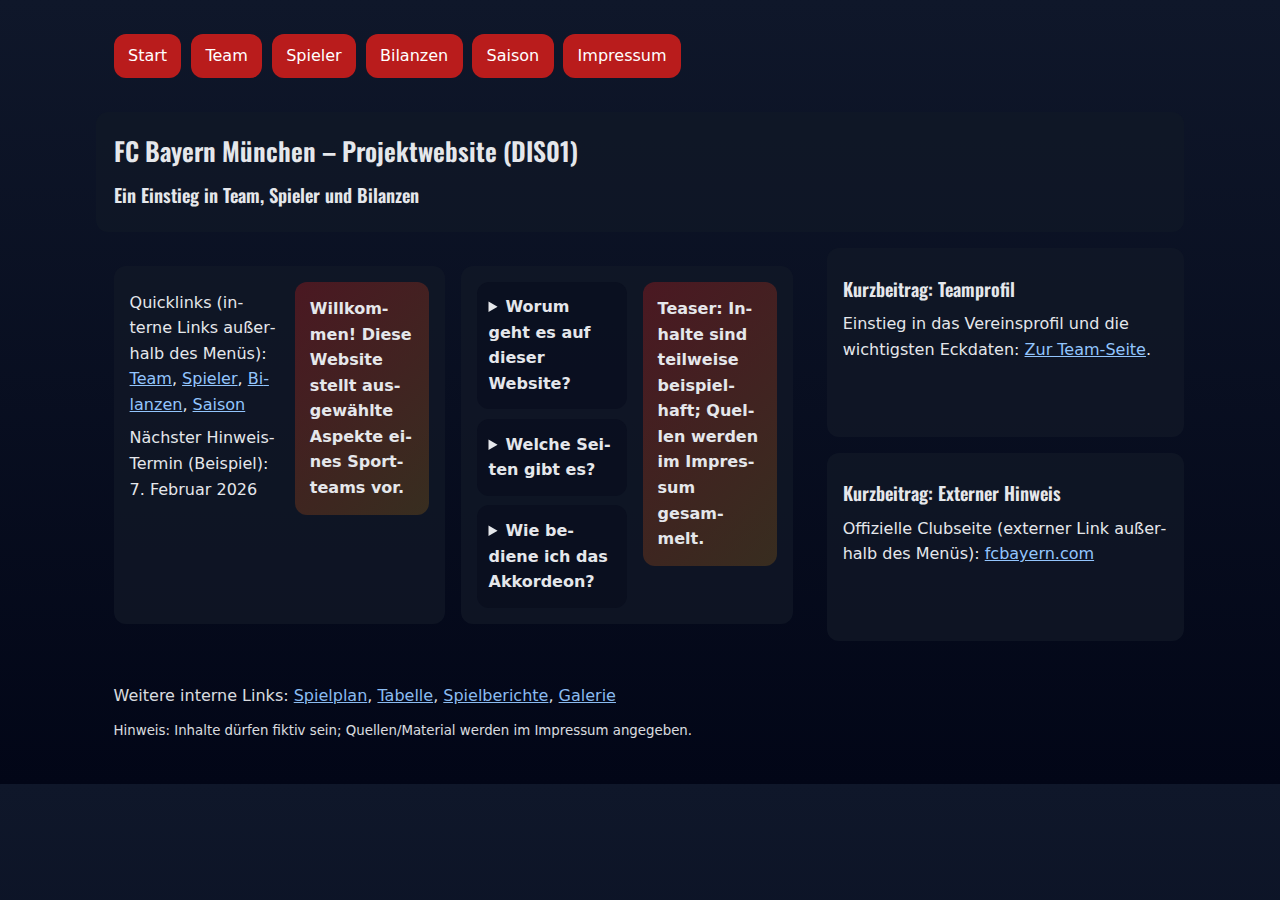
<file: index.html>
<!DOCTYPE html>
<html lang="de">
<head>
  <!-- Lion Iron Sbaih (Matr.-Nr. 11150316) | Dominik Hesse (Matr.-Nr. 123456) | Ibrahim Dhaker (Matr.-Nr. 11239435) -->
  <meta charset="utf-8">
  <meta name="viewport" content="width=device-width, initial-scale=1">
  <title>FC Bayern München – Startseite</title>

  <link rel="stylesheet" href="css/style.css">
  <link rel="stylesheet" href="css/print.css" media="print">
</head>

<body>
  <nav class="lsbaih_nav" aria-label="Hauptnavigation">
    <ul class="lsbaih_menu">
      <li><a class="lsbaih_menuLink" href="index.html">Start</a></li>
      <li><a class="lsbaih_menuLink" href="pages/team.html">Team</a></li>
      <li><a class="lsbaih_menuLink" href="pages/spieler.html">Spieler</a></li>
      <li><a class="lsbaih_menuLink" href="pages/bilanzen.html">Bilanzen</a></li>
      <li><a class="lsbaih_menuLink" href="pages/saison.html">Saison</a></li>
      <li><a class="lsbaih_menuLink" href="pages/impressum.html">Impressum</a></li>
    </ul>
  </nav>

  <header class="lsbaih_header">
    <h1 class="lsbaih_h1">FC Bayern München – Projektwebsite (DIS01)</h1>
    <h2 class="lsbaih_h2">Ein Einstieg in Team, Spieler und Bilanzen</h2>
  </header>

  <main class="lsbaih_main">
    <section class="lsbaih_section">
      <figure class="lsbaih_figure">
        <figcaption class="lsbaih_figcaption">
          Willkommen! Diese Website stellt ausgewählte Aspekte eines Sportteams vor.
        </figcaption>
      </figure>

      <p class="lsbaih_text">
        Quicklinks (interne Links außerhalb des Menüs):
        <a href="pages/team.html">Team</a>,
        <a href="pages/spieler.html">Spieler</a>,
        <a href="pages/bilanzen.html">Bilanzen</a>,
        <a href="pages/saison.html">Saison</a>
      </p>

      <p class="lsbaih_text">
        Nächster Hinweis-Termin (Beispiel):
        <time datetime="2026-02-07">7. Februar 2026</time>
      </p>
    </section>

    <section class="lsbaih_section">
      <figure class="lsbaih_figure">
        <figcaption class="lsbaih_figcaption">
          Teaser: Inhalte sind teilweise beispielhaft; Quellen werden im Impressum gesammelt.
        </figcaption>
      </figure>

      <div class="lsbaih_accordionGroup">
  <details class="lsbaih_accordion">
    <summary class="lsbaih_summary">Worum geht es auf dieser Website?</summary>
    <div class="lsbaih_accordionInner">
      <div>
        <p class="lsbaih_text">
          Ziel ist eine statische Website mit semantischer HTML-Struktur, Navigation und CSS-Layout
          gemäß Aufgabenstellung.
        </p>
      </div>
    </div>
  </details>

  <details class="lsbaih_accordion">
    <summary class="lsbaih_summary">Welche Seiten gibt es?</summary>
    <div class="lsbaih_accordionInner">
      <div>
        <p class="lsbaih_text">
          Startseite, Team, Spieler, Bilanzen sowie weitere Unterseiten wie Saison, Spielplan, Tabelle, Galerie und Impressum.
        </p>
      </div>
    </div>
  </details>

  <details class="lsbaih_accordion">
    <summary class="lsbaih_summary">Wie bediene ich das Akkordeon?</summary>
    <div class="lsbaih_accordionInner">
      <div>
        <p class="lsbaih_text">
          Klicke auf eine Überschrift. Der Inhalt klappt per CSS-Animation ein und aus (ohne JavaScript).
        </p>
      </div>
    </div>
  </details>
</div>

    </section>
  </main>

  <aside class="lsbaih_aside">
    <h2 class="lsbaih_h2">Kurzbeitrag: Teamprofil</h2>
    <p class="lsbaih_text">
      Einstieg in das Vereinsprofil und die wichtigsten Eckdaten:
      <a href="pages/team.html">Zur Team-Seite</a>.
    </p>
  </aside>

  <aside class="lsbaih_aside">
    <h2 class="lsbaih_h2">Kurzbeitrag: Externer Hinweis</h2>
    <p class="lsbaih_text">
      Offizielle Clubseite (externer Link außerhalb des Menüs):
      <a href="https://fcbayern.com" target="_blank" rel="noopener">fcbayern.com</a>
    </p>
  </aside>

  <footer class="lsbaih_footer">
    <p class="lsbaih_text">
      Weitere interne Links:
      <a href="pages/spielplan.html">Spielplan</a>,
      <a href="pages/tabelle.html">Tabelle</a>,
      <a href="pages/spielberichte.html">Spielberichte</a>,
      <a href="pages/galerie.html">Galerie</a>
    </p>
    <p class="lsbaih_text">
      <small>Hinweis: Inhalte dürfen fiktiv sein; Quellen/Material werden im Impressum angegeben.</small>
    </p>
  </footer>
</body>
</html>
</file>
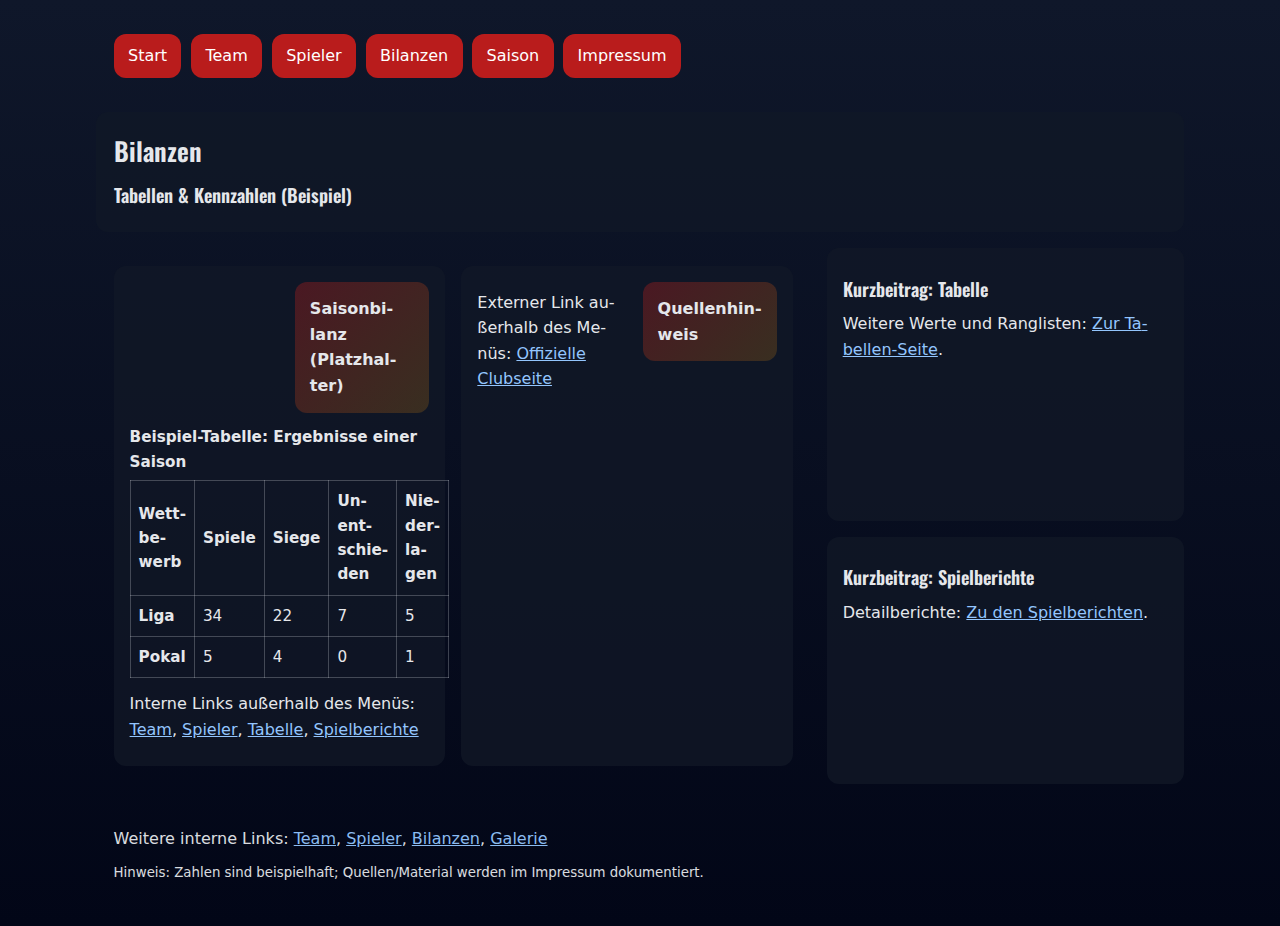
<file: pages/bilanzen.html>
<!DOCTYPE html>
<html lang="de">
<head>
  <!-- Lion Iron Sbaih (Matr.-Nr. 11150316) | Dominik Hesse (Matr.-Nr. 123456) | Ibrahim Dhaker (Matr.-Nr. 123456) -->
  <meta charset="utf-8">
  <meta name="viewport" content="width=device-width, initial-scale=1">
  <title>Bilanzen – FC Bayern München</title>

  <link rel="stylesheet" href="../css/style.css">
  <link rel="stylesheet" href="../css/print.css" media="print">
</head>

<body>
  <nav class="lsbaih_nav" aria-label="Hauptnavigation">
    <ul class="lsbaih_menu">
      <li><a class="lsbaih_menuLink" href="../index.html">Start</a></li>
      <li><a class="lsbaih_menuLink" href="team.html">Team</a></li>
      <li><a class="lsbaih_menuLink" href="spieler.html">Spieler</a></li>
      <li><a class="lsbaih_menuLink" href="bilanzen.html">Bilanzen</a></li>
      <li><a class="lsbaih_menuLink" href="saison.html">Saison</a></li>
      <li><a class="lsbaih_menuLink" href="impressum.html">Impressum</a></li>
    </ul>
  </nav>

  <header class="lsbaih_header">
    <h1 class="lsbaih_h1">Bilanzen</h1>
    <h2 class="lsbaih_h2">Tabellen & Kennzahlen (Beispiel)</h2>
  </header>

  <main class="lsbaih_main">
    <section class="lsbaih_section">
      <figure class="lsbaih_figure">
        <figcaption class="lsbaih_figcaption">Saisonbilanz (Platzhalter)</figcaption>
      </figure>

      <table class="lsbaih_table">
        <caption class="lsbaih_caption">Beispiel-Tabelle: Ergebnisse einer Saison</caption>
        <thead>
          <tr>
            <th scope="col">Wettbewerb</th>
            <th scope="col">Spiele</th>
            <th scope="col">Siege</th>
            <th scope="col">Unentschieden</th>
            <th scope="col">Niederlagen</th>
          </tr>
        </thead>
        <tbody>
          <tr>
            <th scope="row">Liga</th>
            <td>34</td>
            <td>22</td>
            <td>7</td>
            <td>5</td>
          </tr>
          <tr>
            <th scope="row">Pokal</th>
            <td>5</td>
            <td>4</td>
            <td>0</td>
            <td>1</td>
          </tr>
        </tbody>
      </table>

      <p class="lsbaih_text">
        Interne Links außerhalb des Menüs:
        <a href="team.html">Team</a>,
        <a href="spieler.html">Spieler</a>,
        <a href="tabelle.html">Tabelle</a>,
        <a href="spielberichte.html">Spielberichte</a>
      </p>
    </section>

    <section class="lsbaih_section">
      <figure class="lsbaih_figure">
        <figcaption class="lsbaih_figcaption">Quellenhinweis</figcaption>
      </figure>

      <p class="lsbaih_text">
        Externer Link außerhalb des Menüs:
        <a href="https://fcbayern.com" target="_blank" rel="noopener">Offizielle Clubseite</a>
      </p>
    </section>
  </main>

  <aside class="lsbaih_aside">
    <h2 class="lsbaih_h2">Kurzbeitrag: Tabelle</h2>
    <p class="lsbaih_text">
      Weitere Werte und Ranglisten:
      <a href="tabelle.html">Zur Tabellen-Seite</a>.
    </p>
  </aside>

  <aside class="lsbaih_aside">
    <h2 class="lsbaih_h2">Kurzbeitrag: Spielberichte</h2>
    <p class="lsbaih_text">
      Detailberichte:
      <a href="spielberichte.html">Zu den Spielberichten</a>.
    </p>
  </aside>

  <footer class="lsbaih_footer">
    <p class="lsbaih_text">Weitere interne Links: <a href="team.html">Team</a>, <a href="spieler.html">Spieler</a>, <a href="bilanzen.html">Bilanzen</a>, <a href="galerie.html">Galerie</a></p>
    <p class="lsbaih_text">
      <small>Hinweis: Zahlen sind beispielhaft; Quellen/Material werden im Impressum dokumentiert.</small>
    </p>
  </footer>
</body>
</html>
</file>
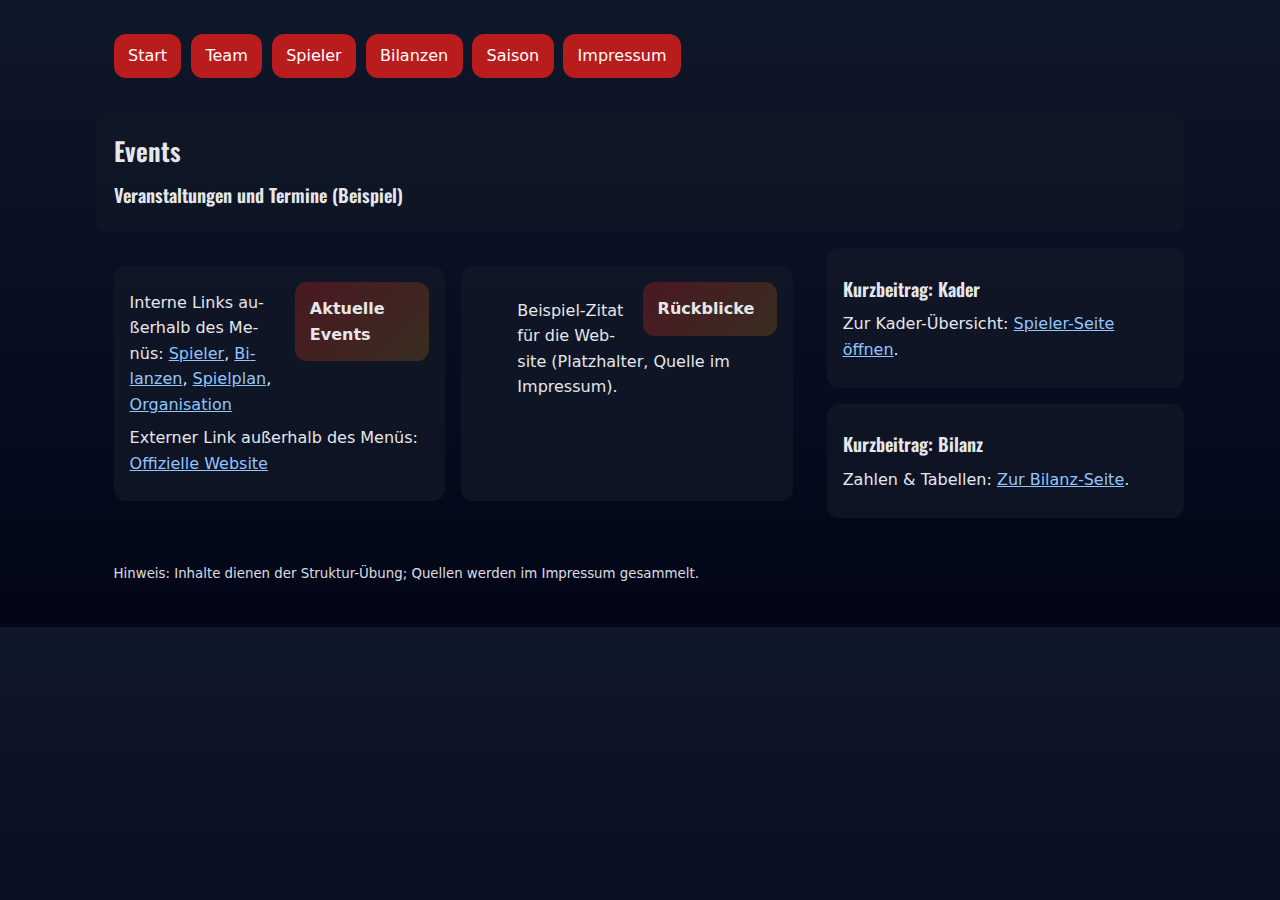
<file: pages/events.html>
<!DOCTYPE html>
<html lang="de">
<head>
  <!-- Lion Iron Sbaih (Matr.-Nr. 11150316) | Dominik Hesse (Matr.-Nr. 123456) | Ibrahim Dhaker (Matr.-Nr. 123456) -->
  <meta charset="utf-8">
  <meta name="viewport" content="width=device-width, initial-scale=1">
  <title>Events – FC Bayern München</title>

  <link rel="stylesheet" href="../css/style.css">
  <link rel="stylesheet" href="../css/print.css" media="print">
</head>

<body>
  <nav class="lsbaih_nav" aria-label="Hauptnavigation">
    <ul class="lsbaih_menu">
      <li><a class="lsbaih_menuLink" href="../index.html">Start</a></li>
      <li><a class="lsbaih_menuLink" href="team.html">Team</a></li>
      <li><a class="lsbaih_menuLink" href="spieler.html">Spieler</a></li>
      <li><a class="lsbaih_menuLink" href="bilanzen.html">Bilanzen</a></li>
      <li><a class="lsbaih_menuLink" href="saison.html">Saison</a></li>
      <li><a class="lsbaih_menuLink" href="impressum.html">Impressum</a></li>
    </ul>
  </nav>

  <header class="lsbaih_header">
    <h1 class="lsbaih_h1">Events</h1>
    <h2 class="lsbaih_h2">Veranstaltungen und Termine (Beispiel)</h2>
  </header>

  <main class="lsbaih_main">
    <section class="lsbaih_section">
      <figure class="lsbaih_figure">
        <figcaption class="lsbaih_figcaption">Aktuelle Events</figcaption>
      </figure>

      <p class="lsbaih_text">
        Interne Links außerhalb des Menüs:
        <a href="spieler.html">Spieler</a>,
        <a href="bilanzen.html">Bilanzen</a>,
        <a href="spielplan.html">Spielplan</a>,
        <a href="organisation.html">Organisation</a>
      </p>

      <p class="lsbaih_text">
        Externer Link außerhalb des Menüs:
        <a href="https://fcbayern.com" target="_blank" rel="noopener">Offizielle Website</a>
      </p>
    </section>

    <section class="lsbaih_section">
      <figure class="lsbaih_figure">
        <figcaption class="lsbaih_figcaption">Rückblicke</figcaption>
      </figure>

      <blockquote class="lsbaih_blockquote" cite="https://fcbayern.com">
        <p class="lsbaih_text">
          Beispiel-Zitat für die Website (Platzhalter, Quelle im Impressum).
        </p>
      </blockquote>
    </section>
  </main>

  <aside class="lsbaih_aside">
    <h2 class="lsbaih_h2">Kurzbeitrag: Kader</h2>
    <p class="lsbaih_text">
      Zur Kader-Übersicht:
      <a href="spieler.html">Spieler-Seite öffnen</a>.
    </p>
  </aside>

  <aside class="lsbaih_aside">
    <h2 class="lsbaih_h2">Kurzbeitrag: Bilanz</h2>
    <p class="lsbaih_text">
      Zahlen & Tabellen:
      <a href="bilanzen.html">Zur Bilanz-Seite</a>.
    </p>
  </aside>

  <footer class="lsbaih_footer">
    <p class="lsbaih_text">
      <small>Hinweis: Inhalte dienen der Struktur-Übung; Quellen werden im Impressum gesammelt.</small>
    </p>
  </footer>
</body>
</html>
</file>
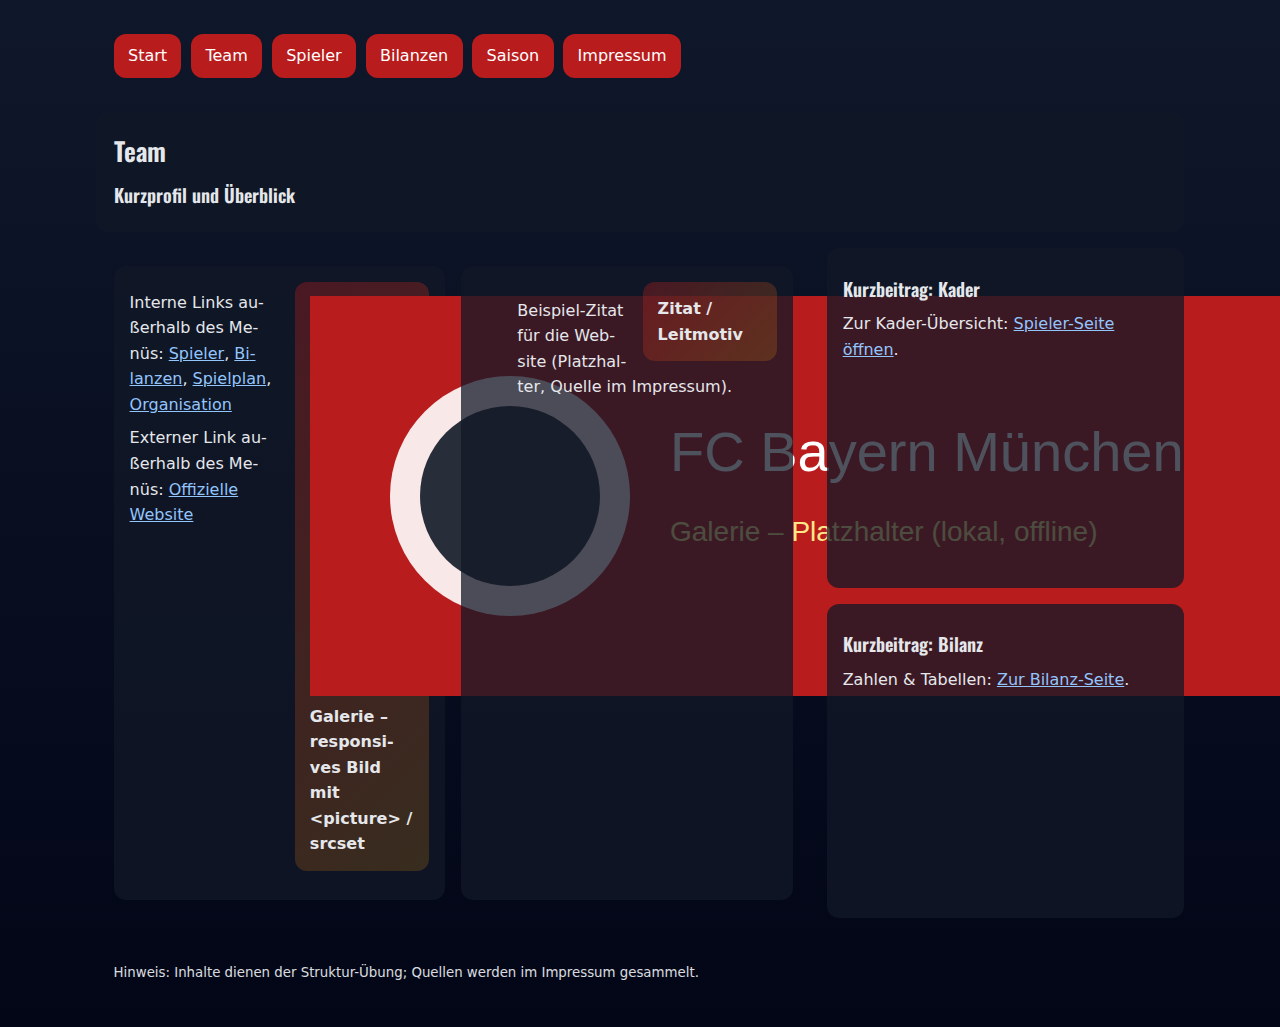
<file: pages/galerie.html>
<!DOCTYPE html>
<html lang="de">
<head>
  <!-- VOLLSTÄNDIGE NAMEN + MATRIKELNUMMERN ALLER 3 GRUPPENMITGLIEDER (HIER EINTRAGEN) -->
  <meta charset="utf-8">
  <meta name="viewport" content="width=device-width, initial-scale=1">
  <title>Team – FC Bayern München</title>

  <link rel="stylesheet" href="../css/style.css">
  <link rel="stylesheet" href="../css/print.css" media="print">
</head>

<body>
  <nav class="lsbaih_nav" aria-label="Hauptnavigation">
    <ul class="lsbaih_menu">
      <li><a class="lsbaih_menuLink" href="../index.html">Start</a></li>
      <li><a class="lsbaih_menuLink" href="team.html">Team</a></li>
      <li><a class="lsbaih_menuLink" href="spieler.html">Spieler</a></li>
      <li><a class="lsbaih_menuLink" href="bilanzen.html">Bilanzen</a></li>
      <li><a class="lsbaih_menuLink" href="saison.html">Saison</a></li>
      <li><a class="lsbaih_menuLink" href="impressum.html">Impressum</a></li>
    </ul>
  </nav>

  <header class="lsbaih_header">
    <h1 class="lsbaih_h1">Team</h1>
    <h2 class="lsbaih_h2">Kurzprofil und Überblick</h2>
  </header>

  <main class="lsbaih_main">
    <section class="lsbaih_section">
      <figure class="lsbaih_figure">
  <picture class="lsbaih_picture">
    <source media="(min-width: 50rem)" srcset="../img/lsbaih_fcb_wide.svg">
    <img class="lsbaih_img" src="../img/lsbaih_fcb_square.svg" alt="Galerie-Platzhalterbild (lokal)">
  </picture>
  <figcaption class="lsbaih_figcaption">Galerie – responsives Bild mit &lt;picture&gt; / srcset</figcaption>
</figure>


      <p class="lsbaih_text">
        Interne Links außerhalb des Menüs:
        <a href="spieler.html">Spieler</a>,
        <a href="bilanzen.html">Bilanzen</a>,
        <a href="spielplan.html">Spielplan</a>,
        <a href="organisation.html">Organisation</a>
      </p>

      <p class="lsbaih_text">
        Externer Link außerhalb des Menüs:
        <a href="https://fcbayern.com" target="_blank" rel="noopener">Offizielle Website</a>
      </p>
    </section>

    <section class="lsbaih_section">
      <figure class="lsbaih_figure">
        <figcaption class="lsbaih_figcaption">Zitat / Leitmotiv</figcaption>
      </figure>

      <blockquote class="lsbaih_blockquote" cite="https://fcbayern.com">
        <p class="lsbaih_text">
          Beispiel-Zitat für die Website (Platzhalter, Quelle im Impressum).
        </p>
      </blockquote>
    </section>
  </main>

  <aside class="lsbaih_aside">
    <h2 class="lsbaih_h2">Kurzbeitrag: Kader</h2>
    <p class="lsbaih_text">
      Zur Kader-Übersicht:
      <a href="spieler.html">Spieler-Seite öffnen</a>.
    </p>
  </aside>

  <aside class="lsbaih_aside">
    <h2 class="lsbaih_h2">Kurzbeitrag: Bilanz</h2>
    <p class="lsbaih_text">
      Zahlen & Tabellen:
      <a href="bilanzen.html">Zur Bilanz-Seite</a>.
    </p>
  </aside>

  <footer class="lsbaih_footer">
    <p class="lsbaih_text">
      <small>Hinweis: Inhalte dienen der Struktur-Übung; Quellen werden im Impressum gesammelt.</small>
    </p>
  </footer>
</body>
</html>
</file>
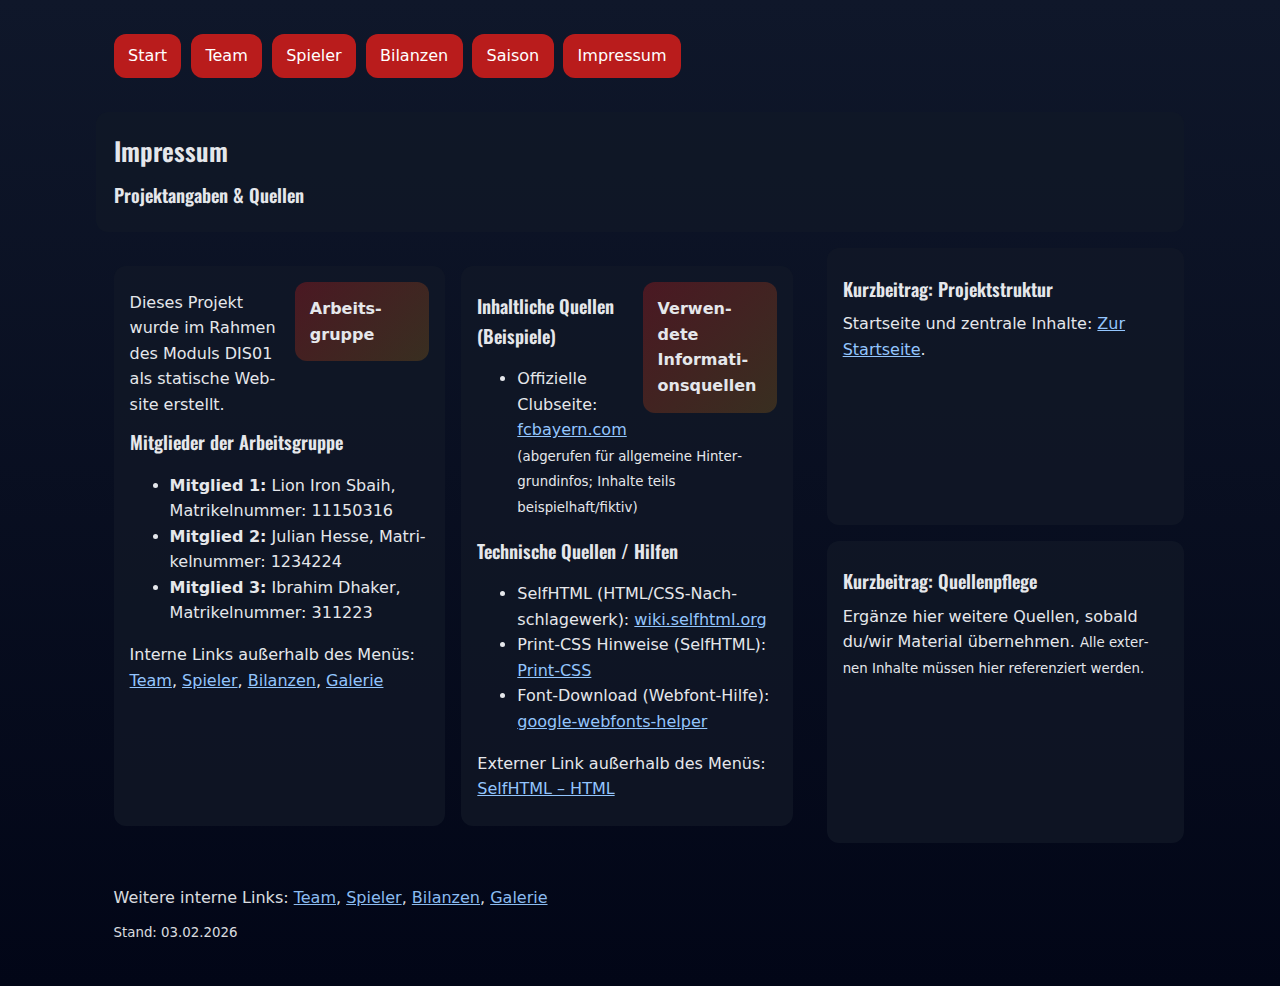
<file: pages/impressum.html>
<!DOCTYPE html>
<html lang="de">
<head>
  <!-- Lion Iron Sbaih (Matr.-Nr. 11150316) | Dominik Hesse (Matr.-Nr. 123456) | Ibrahim Dhaker (Matr.-Nr. 123456) -->
  <meta charset="utf-8">
  <meta name="viewport" content="width=device-width, initial-scale=1">
  <title>Impressum – FC Bayern München</title>

  <link rel="stylesheet" href="../css/style.css">
  <link rel="stylesheet" href="../css/print.css" media="print">
</head>

<body>
  <nav class="lsbaih_nav" aria-label="Hauptnavigation">
    <ul class="lsbaih_menu">
      <li><a class="lsbaih_menuLink" href="../index.html">Start</a></li>
      <li><a class="lsbaih_menuLink" href="team.html">Team</a></li>
      <li><a class="lsbaih_menuLink" href="spieler.html">Spieler</a></li>
      <li><a class="lsbaih_menuLink" href="bilanzen.html">Bilanzen</a></li>
      <li><a class="lsbaih_menuLink" href="saison.html">Saison</a></li>
      <li><a class="lsbaih_menuLink" href="impressum.html">Impressum</a></li>
    </ul>
  </nav>

  <header class="lsbaih_header">
    <h1 class="lsbaih_h1">Impressum</h1>
    <h2 class="lsbaih_h2">Projektangaben & Quellen</h2>
  </header>

  <main class="lsbaih_main">
    <section class="lsbaih_section">
      <figure class="lsbaih_figure">
        <figcaption class="lsbaih_figcaption">Arbeitsgruppe</figcaption>
      </figure>

      <p class="lsbaih_text">
        Dieses Projekt wurde im Rahmen des Moduls DIS01 als statische Website erstellt.
      </p>

      <h2 class="lsbaih_h2">Mitglieder der Arbeitsgruppe</h2>
      <ul class="lsbaih_list">
        <li><strong>Mitglied 1:</strong> Lion Iron Sbaih, Matrikelnummer: 11150316</li>
        <li><strong>Mitglied 2:</strong> Julian Hesse, Matrikelnummer: 1234224</li>
        <li><strong>Mitglied 3:</strong> Ibrahim Dhaker, Matrikelnummer: 311223</li>

      </ul>

      <p class="lsbaih_text">
        Interne Links außerhalb des Menüs:
        <a href="team.html">Team</a>,
        <a href="spieler.html">Spieler</a>,
        <a href="bilanzen.html">Bilanzen</a>,
        <a href="galerie.html">Galerie</a>
      </p>
    </section>

    <section class="lsbaih_section">
      <figure class="lsbaih_figure">
        <figcaption class="lsbaih_figcaption">Verwendete Informationsquellen</figcaption>
      </figure>

      <h2 class="lsbaih_h2">Inhaltliche Quellen (Beispiele)</h2>
      <ul class="lsbaih_list">
        <li>
          Offizielle Clubseite: <a href="https://fcbayern.com" target="_blank" rel="noopener">fcbayern.com</a>
          <small> (abgerufen für allgemeine Hintergrundinfos; Inhalte teils beispielhaft/fiktiv)</small>
        </li>
      </ul>

      <h2 class="lsbaih_h2">Technische Quellen / Hilfen</h2>
      <ul class="lsbaih_list">
        <li>
          SelfHTML (HTML/CSS-Nachschlagewerk):
          <a href="https://wiki.selfhtml.org/" target="_blank" rel="noopener">wiki.selfhtml.org</a>
        </li>
        <li>
          Print-CSS Hinweise (SelfHTML):
          <a href="https://wiki.selfhtml.org/wiki/Print-CSS" target="_blank" rel="noopener">Print-CSS</a>
        </li>
        <li>
          Font-Download (Webfont-Hilfe):
          <a href="https://gwfh.mranftl.com/" target="_blank" rel="noopener">google-webfonts-helper</a>
        </li>
      </ul>

      <p class="lsbaih_text">
        Externer Link außerhalb des Menüs:
        <a href="https://wiki.selfhtml.org/wiki/HTML" target="_blank" rel="noopener">SelfHTML – HTML</a>
      </p>
    </section>
  </main>

  <aside class="lsbaih_aside">
    <h2 class="lsbaih_h2">Kurzbeitrag: Projektstruktur</h2>
    <p class="lsbaih_text">
      Startseite und zentrale Inhalte:
      <a href="../index.html">Zur Startseite</a>.
    </p>
  </aside>

  <aside class="lsbaih_aside">
    <h2 class="lsbaih_h2">Kurzbeitrag: Quellenpflege</h2>
    <p class="lsbaih_text">
      Ergänze hier weitere Quellen, sobald du/wir Material übernehmen.
      <small>Alle externen Inhalte müssen hier referenziert werden.</small>
    </p>
  </aside>

  <footer class="lsbaih_footer">
    <p class="lsbaih_text">Weitere interne Links: <a href="team.html">Team</a>, <a href="spieler.html">Spieler</a>, <a href="bilanzen.html">Bilanzen</a>, <a href="galerie.html">Galerie</a></p>
    <p class="lsbaih_text">
      <small>Stand: <time datetime="2026-02-03">03.02.2026</time></small>
    </p>
  </footer>
</body>
</html>
</file>
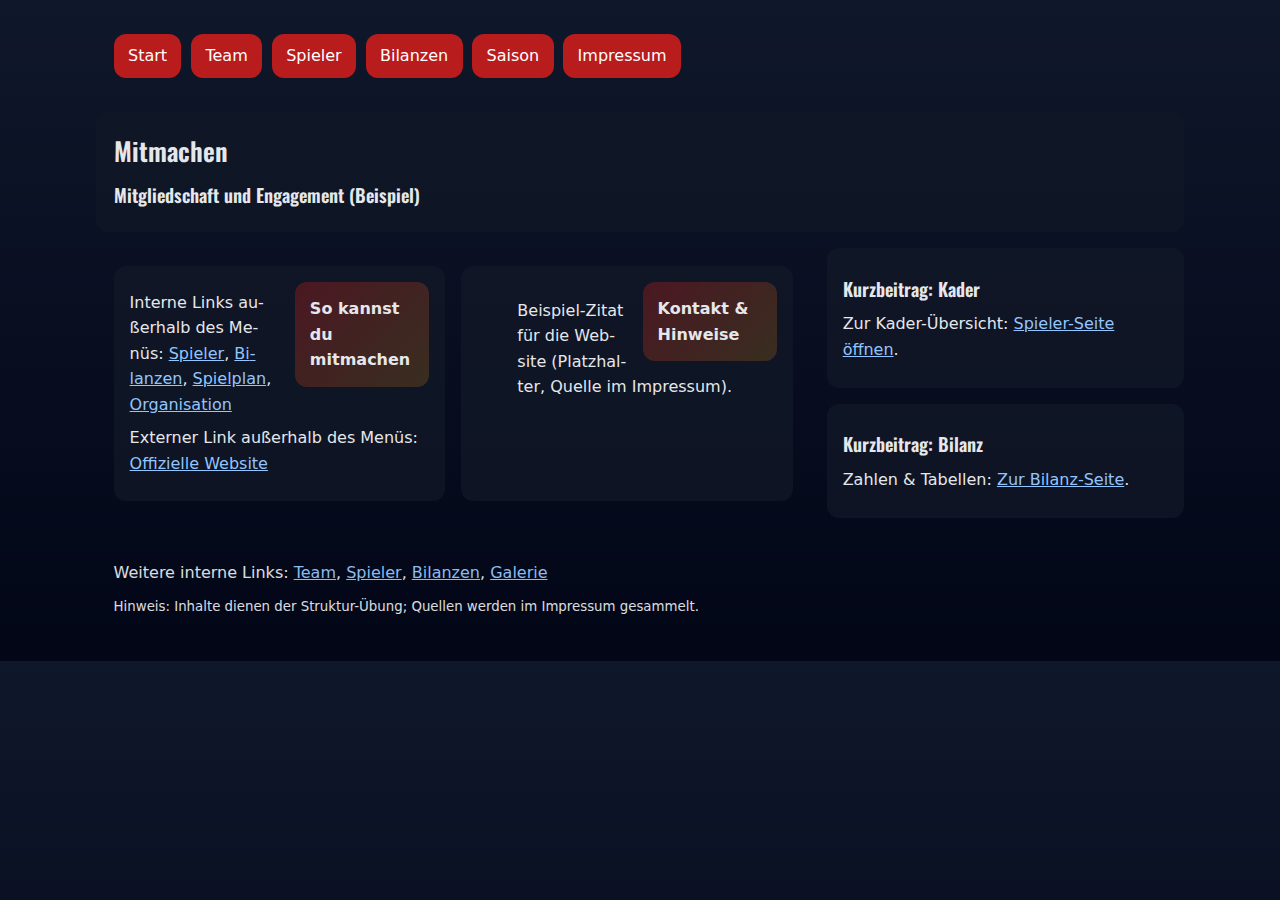
<file: pages/mitmachen.html>
<!DOCTYPE html>
<html lang="de">
<head>
  <!-- Lion Iron Sbaih (Matr.-Nr. 11150316) | Dominik Hesse (Matr.-Nr. 123456) | Ibrahim Dhaker (Matr.-Nr. 123456) -->
  <meta charset="utf-8">
  <meta name="viewport" content="width=device-width, initial-scale=1">
  <title>Mitmachen – FC Bayern München</title>

  <link rel="stylesheet" href="../css/style.css">
  <link rel="stylesheet" href="../css/print.css" media="print">
</head>

<body>
  <nav class="lsbaih_nav" aria-label="Hauptnavigation">
    <ul class="lsbaih_menu">
      <li><a class="lsbaih_menuLink" href="../index.html">Start</a></li>
      <li><a class="lsbaih_menuLink" href="team.html">Team</a></li>
      <li><a class="lsbaih_menuLink" href="spieler.html">Spieler</a></li>
      <li><a class="lsbaih_menuLink" href="bilanzen.html">Bilanzen</a></li>
      <li><a class="lsbaih_menuLink" href="saison.html">Saison</a></li>
      <li><a class="lsbaih_menuLink" href="impressum.html">Impressum</a></li>
    </ul>
  </nav>

  <header class="lsbaih_header">
    <h1 class="lsbaih_h1">Mitmachen</h1>
    <h2 class="lsbaih_h2">Mitgliedschaft und Engagement (Beispiel)</h2>
  </header>

  <main class="lsbaih_main">
    <section class="lsbaih_section">
      <figure class="lsbaih_figure">
        <figcaption class="lsbaih_figcaption">So kannst du mitmachen</figcaption>
      </figure>

      <p class="lsbaih_text">
        Interne Links außerhalb des Menüs:
        <a href="spieler.html">Spieler</a>,
        <a href="bilanzen.html">Bilanzen</a>,
        <a href="spielplan.html">Spielplan</a>,
        <a href="organisation.html">Organisation</a>
      </p>

      <p class="lsbaih_text">
        Externer Link außerhalb des Menüs:
        <a href="https://fcbayern.com" target="_blank" rel="noopener">Offizielle Website</a>
      </p>
    </section>

    <section class="lsbaih_section">
      <figure class="lsbaih_figure">
        <figcaption class="lsbaih_figcaption">Kontakt & Hinweise</figcaption>
      </figure>

      <blockquote class="lsbaih_blockquote" cite="https://fcbayern.com">
        <p class="lsbaih_text">
          Beispiel-Zitat für die Website (Platzhalter, Quelle im Impressum).
        </p>
      </blockquote>
    </section>
  </main>

  <aside class="lsbaih_aside">
    <h2 class="lsbaih_h2">Kurzbeitrag: Kader</h2>
    <p class="lsbaih_text">
      Zur Kader-Übersicht:
      <a href="spieler.html">Spieler-Seite öffnen</a>.
    </p>
  </aside>

  <aside class="lsbaih_aside">
    <h2 class="lsbaih_h2">Kurzbeitrag: Bilanz</h2>
    <p class="lsbaih_text">
      Zahlen & Tabellen:
      <a href="bilanzen.html">Zur Bilanz-Seite</a>.
    </p>
  </aside>

  <footer class="lsbaih_footer">
    <p class="lsbaih_text">Weitere interne Links: <a href="team.html">Team</a>, <a href="spieler.html">Spieler</a>, <a href="bilanzen.html">Bilanzen</a>, <a href="galerie.html">Galerie</a></p>
    <p class="lsbaih_text">
      <small>Hinweis: Inhalte dienen der Struktur-Übung; Quellen werden im Impressum gesammelt.</small>
    </p>
  </footer>
</body>
</html>
</file>
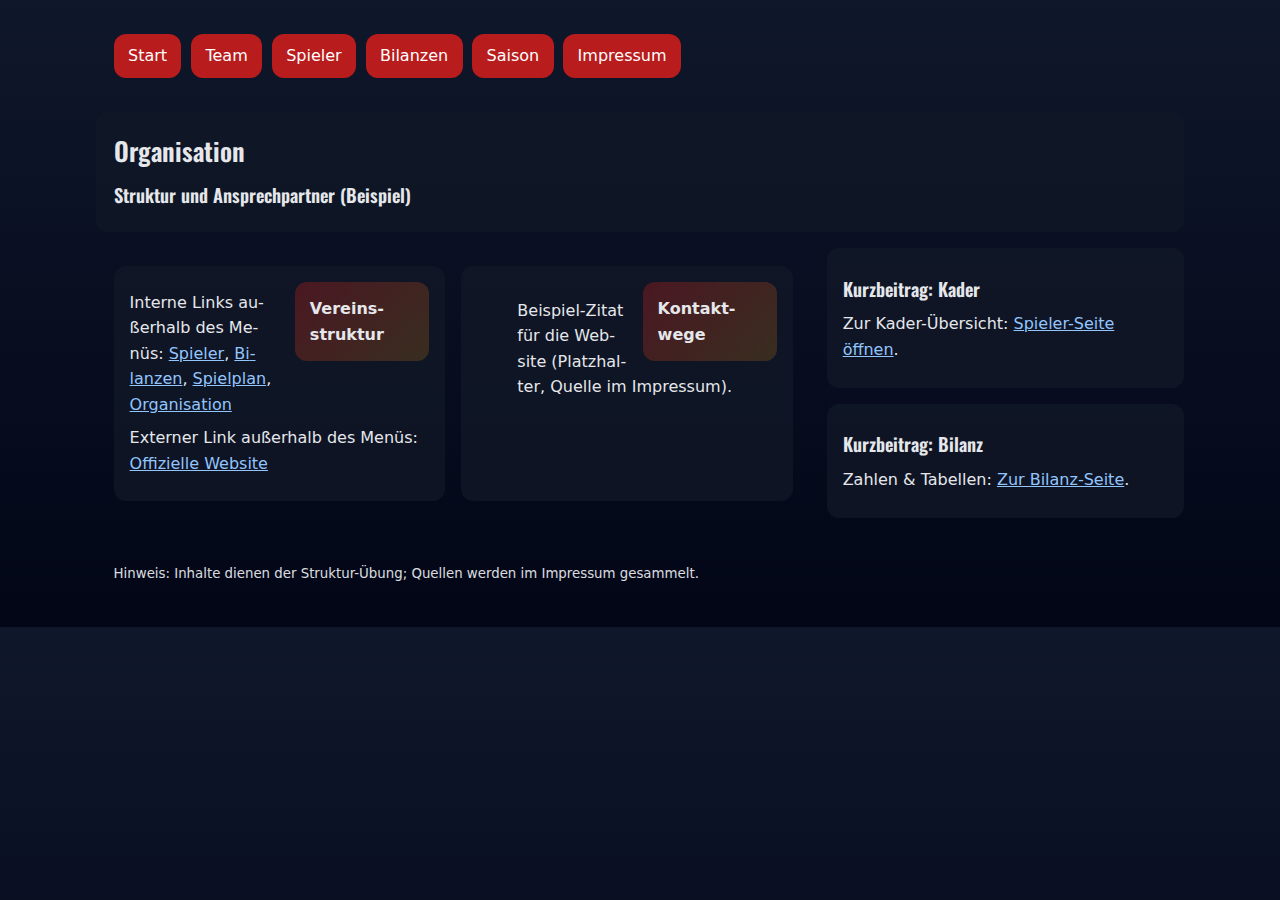
<file: pages/organisation.html>
<!DOCTYPE html>
<html lang="de">
<head>
  <!-- Lion Iron Sbaih (Matr.-Nr. 11150316) | Dominik Hesse (Matr.-Nr. 123456) | Ibrahim Dhaker (Matr.-Nr. 123456) -->
  <meta charset="utf-8">
  <meta name="viewport" content="width=device-width, initial-scale=1">
  <title>Organisation – FC Bayern München</title>

  <link rel="stylesheet" href="../css/style.css">
  <link rel="stylesheet" href="../css/print.css" media="print">
</head>

<body>
  <nav class="lsbaih_nav" aria-label="Hauptnavigation">
    <ul class="lsbaih_menu">
      <li><a class="lsbaih_menuLink" href="../index.html">Start</a></li>
      <li><a class="lsbaih_menuLink" href="team.html">Team</a></li>
      <li><a class="lsbaih_menuLink" href="spieler.html">Spieler</a></li>
      <li><a class="lsbaih_menuLink" href="bilanzen.html">Bilanzen</a></li>
      <li><a class="lsbaih_menuLink" href="saison.html">Saison</a></li>
      <li><a class="lsbaih_menuLink" href="impressum.html">Impressum</a></li>
    </ul>
  </nav>

  <header class="lsbaih_header">
    <h1 class="lsbaih_h1">Organisation</h1>
    <h2 class="lsbaih_h2">Struktur und Ansprechpartner (Beispiel)</h2>
  </header>

  <main class="lsbaih_main">
    <section class="lsbaih_section">
      <figure class="lsbaih_figure">
        <figcaption class="lsbaih_figcaption">Vereinsstruktur</figcaption>
      </figure>

      <p class="lsbaih_text">
        Interne Links außerhalb des Menüs:
        <a href="spieler.html">Spieler</a>,
        <a href="bilanzen.html">Bilanzen</a>,
        <a href="spielplan.html">Spielplan</a>,
        <a href="organisation.html">Organisation</a>
      </p>

      <p class="lsbaih_text">
        Externer Link außerhalb des Menüs:
        <a href="https://fcbayern.com" target="_blank" rel="noopener">Offizielle Website</a>
      </p>
    </section>

    <section class="lsbaih_section">
      <figure class="lsbaih_figure">
        <figcaption class="lsbaih_figcaption">Kontaktwege</figcaption>
      </figure>

      <blockquote class="lsbaih_blockquote" cite="https://fcbayern.com">
        <p class="lsbaih_text">
          Beispiel-Zitat für die Website (Platzhalter, Quelle im Impressum).
        </p>
      </blockquote>
    </section>
  </main>

  <aside class="lsbaih_aside">
    <h2 class="lsbaih_h2">Kurzbeitrag: Kader</h2>
    <p class="lsbaih_text">
      Zur Kader-Übersicht:
      <a href="spieler.html">Spieler-Seite öffnen</a>.
    </p>
  </aside>

  <aside class="lsbaih_aside">
    <h2 class="lsbaih_h2">Kurzbeitrag: Bilanz</h2>
    <p class="lsbaih_text">
      Zahlen & Tabellen:
      <a href="bilanzen.html">Zur Bilanz-Seite</a>.
    </p>
  </aside>

  <footer class="lsbaih_footer">
    <p class="lsbaih_text">
      <small>Hinweis: Inhalte dienen der Struktur-Übung; Quellen werden im Impressum gesammelt.</small>
    </p>
  </footer>
</body>
</html>
</file>
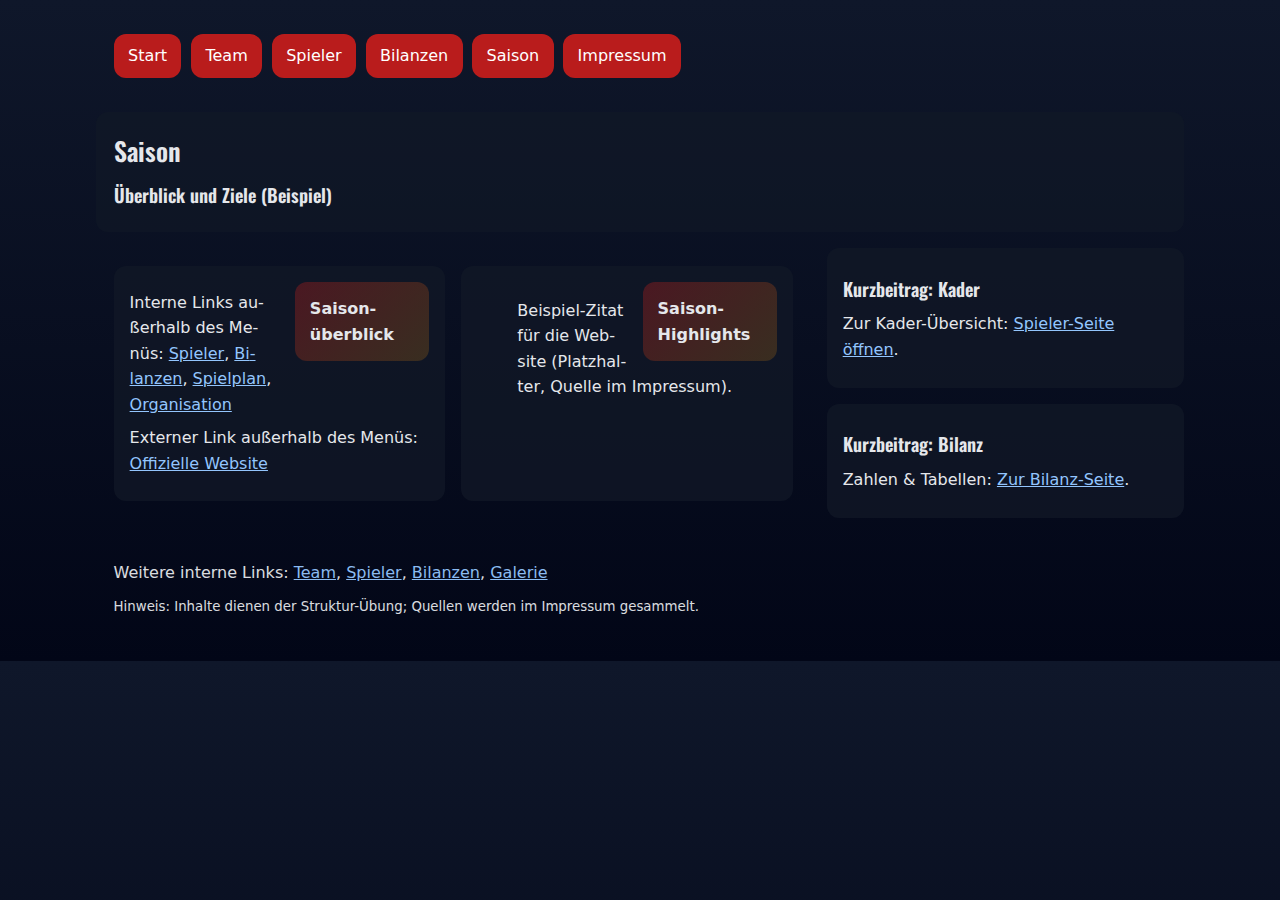
<file: pages/saison.html>
<!DOCTYPE html>
<html lang="de">
<head>
  <!-- Lion Iron Sbaih (Matr.-Nr. 11150316) | Dominik Hesse (Matr.-Nr. 123456) | Ibrahim Dhaker (Matr.-Nr. 11239435) -->
  <meta charset="utf-8">
  <meta name="viewport" content="width=device-width, initial-scale=1">
  <title>Saison – FC Bayern München</title>

  <link rel="stylesheet" href="../css/style.css">
  <link rel="stylesheet" href="../css/print.css" media="print">
</head>

<body>
  <nav class="lsbaih_nav" aria-label="Hauptnavigation">
    <ul class="lsbaih_menu">
      <li><a class="lsbaih_menuLink" href="../index.html">Start</a></li>
      <li><a class="lsbaih_menuLink" href="team.html">Team</a></li>
      <li><a class="lsbaih_menuLink" href="spieler.html">Spieler</a></li>
      <li><a class="lsbaih_menuLink" href="bilanzen.html">Bilanzen</a></li>
      <li><a class="lsbaih_menuLink" href="saison.html">Saison</a></li>
      <li><a class="lsbaih_menuLink" href="impressum.html">Impressum</a></li>
    </ul>
  </nav>

  <header class="lsbaih_header">
    <h1 class="lsbaih_h1">Saison</h1>
    <h2 class="lsbaih_h2">Überblick und Ziele (Beispiel)</h2>

  </header>

  <main class="lsbaih_main">
    <section class="lsbaih_section">
      <figure class="lsbaih_figure">
        <figcaption class="lsbaih_figcaption">Saisonüberblick</figcaption>
      </figure>

      <p class="lsbaih_text">
        Interne Links außerhalb des Menüs:
        <a href="spieler.html">Spieler</a>,
        <a href="bilanzen.html">Bilanzen</a>,
        <a href="spielplan.html">Spielplan</a>,
        <a href="organisation.html">Organisation</a>
      </p>

      <p class="lsbaih_text">
        Externer Link außerhalb des Menüs:
        <a href="https://fcbayern.com" target="_blank" rel="noopener">Offizielle Website</a>
      </p>
    </section>

    <section class="lsbaih_section">
      <figure class="lsbaih_figure">
        <figcaption class="lsbaih_figcaption">Saison-Highlights</figcaption>
      </figure>

      <blockquote class="lsbaih_blockquote" cite="https://fcbayern.com">
        <p class="lsbaih_text">
          Beispiel-Zitat für die Website (Platzhalter, Quelle im Impressum).
        </p>
      </blockquote>
    </section>
  </main>

  <aside class="lsbaih_aside">
    <h2 class="lsbaih_h2">Kurzbeitrag: Kader</h2>
    <p class="lsbaih_text">
      Zur Kader-Übersicht:
      <a href="spieler.html">Spieler-Seite öffnen</a>.
    </p>
  </aside>

  <aside class="lsbaih_aside">
    <h2 class="lsbaih_h2">Kurzbeitrag: Bilanz</h2>
    <p class="lsbaih_text">
      Zahlen & Tabellen:
      <a href="bilanzen.html">Zur Bilanz-Seite</a>.
    </p>
  </aside>

  <footer class="lsbaih_footer">
    <p class="lsbaih_text">Weitere interne Links: <a href="team.html">Team</a>, <a href="spieler.html">Spieler</a>, <a href="bilanzen.html">Bilanzen</a>, <a href="galerie.html">Galerie</a></p>
    <p class="lsbaih_text">
      <small>Hinweis: Inhalte dienen der Struktur-Übung; Quellen werden im Impressum gesammelt.</small>
    </p>
  </footer>
</body>
</html>
</file>
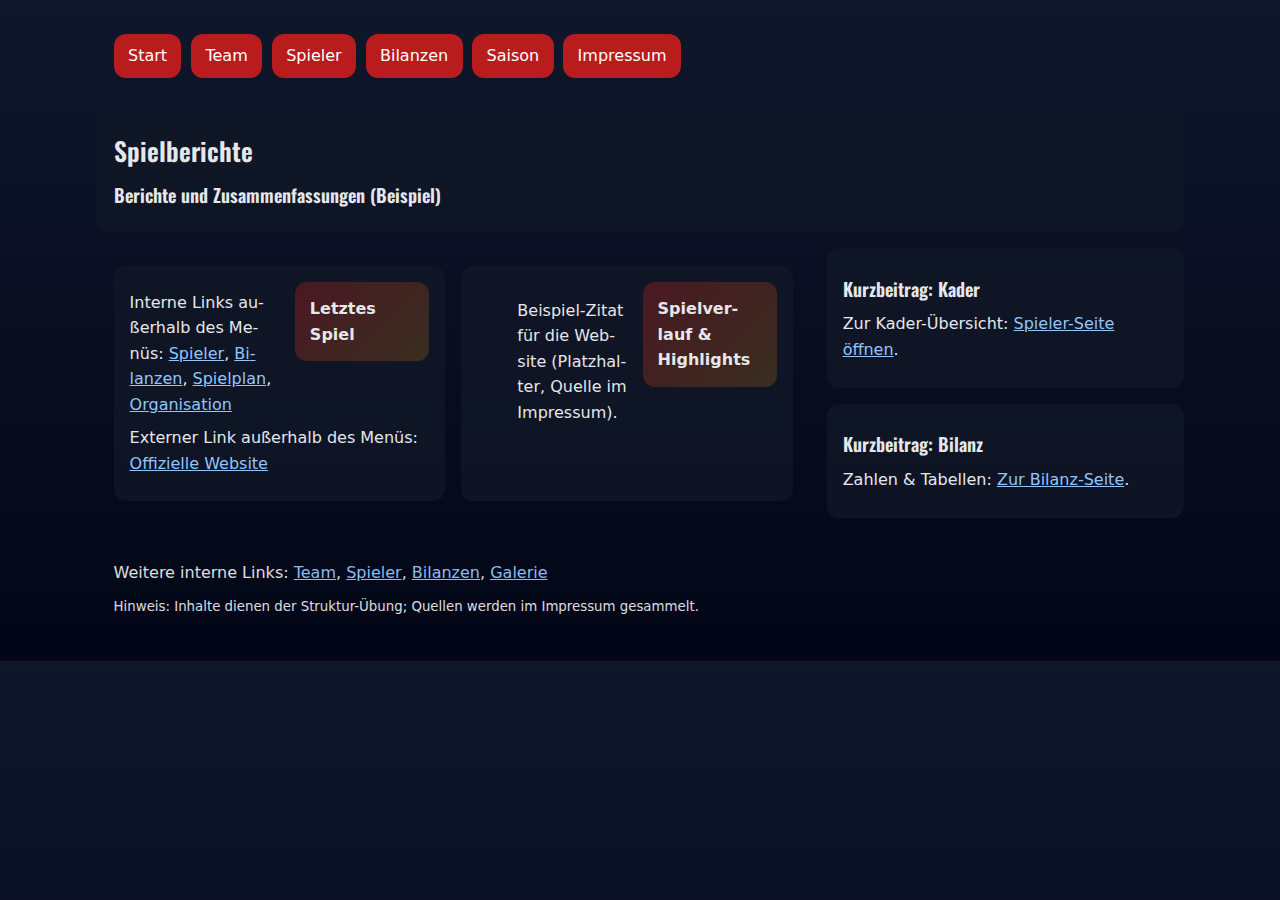
<file: pages/spielberichte.html>
<!DOCTYPE html>
<html lang="de">
<head>
  <!-- Lion Iron Sbaih (Matr.-Nr. 11150316) | Jascha Dominik Hesse (Matr.-Nr. 11126971) | Ibrahim Dhaker (Matr.-Nr. 11239435) -->
  <meta charset="utf-8">
  <meta name="viewport" content="width=device-width, initial-scale=1">
  <title>Spielberichte – FC Bayern München</title>

  <link rel="stylesheet" href="../css/style.css">
  <link rel="stylesheet" href="../css/print.css" media="print">
</head>

<body>
  <nav class="lsbaih_nav" aria-label="Hauptnavigation">
    <ul class="lsbaih_menu">
      <li><a class="lsbaih_menuLink" href="../index.html">Start</a></li>
      <li><a class="lsbaih_menuLink" href="team.html">Team</a></li>
      <li><a class="lsbaih_menuLink" href="spieler.html">Spieler</a></li>
      <li><a class="lsbaih_menuLink" href="bilanzen.html">Bilanzen</a></li>
      <li><a class="lsbaih_menuLink" href="saison.html">Saison</a></li>
      <li><a class="lsbaih_menuLink" href="impressum.html">Impressum</a></li>
    </ul>
  </nav>

  <header class="lsbaih_header">
    <h1 class="lsbaih_h1">Spielberichte</h1>
    <h2 class="lsbaih_h2">Berichte und Zusammenfassungen (Beispiel)</h2>
  </header>

  <main class="lsbaih_main">
    <section class="lsbaih_section">
      <figure class="lsbaih_figure">
        <figcaption class="lsbaih_figcaption">Letztes Spiel</figcaption>
      </figure>

      <p class="lsbaih_text">
        Interne Links außerhalb des Menüs:
        <a href="spieler.html">Spieler</a>,
        <a href="bilanzen.html">Bilanzen</a>,
        <a href="spielplan.html">Spielplan</a>,
        <a href="organisation.html">Organisation</a>
      </p>

      <p class="lsbaih_text">
        Externer Link außerhalb des Menüs:
        <a href="https://fcbayern.com" target="_blank" rel="noopener">Offizielle Website</a>
      </p>
    </section>

    <section class="lsbaih_section">
      <figure class="lsbaih_figure">
        <figcaption class="lsbaih_figcaption">Spielverlauf & Highlights</figcaption>
      </figure>

      <blockquote class="lsbaih_blockquote" cite="https://fcbayern.com">
        <p class="lsbaih_text">
          Beispiel-Zitat für die Website (Platzhalter, Quelle im Impressum).
        </p>
      </blockquote>
    </section>
  </main>

  <aside class="lsbaih_aside">
    <h2 class="lsbaih_h2">Kurzbeitrag: Kader</h2>
    <p class="lsbaih_text">
      Zur Kader-Übersicht:
      <a href="spieler.html">Spieler-Seite öffnen</a>.
    </p>
  </aside>

  <aside class="lsbaih_aside">
    <h2 class="lsbaih_h2">Kurzbeitrag: Bilanz</h2>
    <p class="lsbaih_text">
      Zahlen & Tabellen:
      <a href="bilanzen.html">Zur Bilanz-Seite</a>.
    </p>
  </aside>

  <footer class="lsbaih_footer">
    <p class="lsbaih_text">Weitere interne Links: <a href="team.html">Team</a>, <a href="spieler.html">Spieler</a>, <a href="bilanzen.html">Bilanzen</a>, <a href="galerie.html">Galerie</a></p>
    <p class="lsbaih_text">
      <small>Hinweis: Inhalte dienen der Struktur-Übung; Quellen werden im Impressum gesammelt.</small>
    </p>
  </footer>
</body>
</html>
</file>
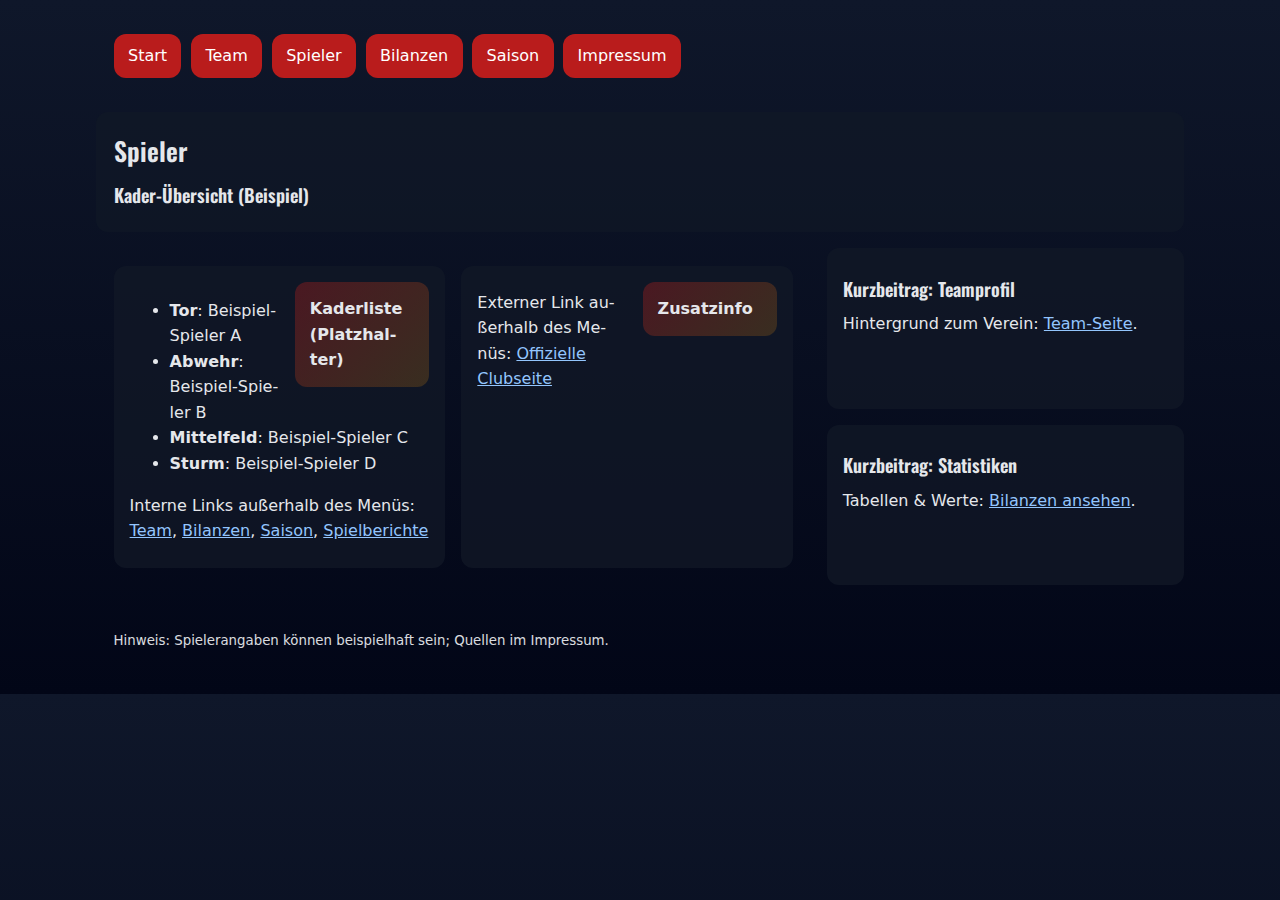
<file: pages/spieler.html>
<!DOCTYPE html>
<html lang="de">
<head>
  <!-- VOLLSTÄNDIGE NAMEN + MATRIKELNUMMERN ALLER 3 GRUPPENMITGLIEDER (HIER EINTRAGEN) -->
  <meta charset="utf-8">
  <meta name="viewport" content="width=device-width, initial-scale=1">
  <title>Spieler – FC Bayern München</title>

  <link rel="stylesheet" href="../css/style.css">
  <link rel="stylesheet" href="../css/print.css" media="print">
</head>

<body>
  <nav class="lsbaih_nav" aria-label="Hauptnavigation">
    <ul class="lsbaih_menu">
      <li><a class="lsbaih_menuLink" href="../index.html">Start</a></li>
      <li><a class="lsbaih_menuLink" href="team.html">Team</a></li>
      <li><a class="lsbaih_menuLink" href="spieler.html">Spieler</a></li>
      <li><a class="lsbaih_menuLink" href="bilanzen.html">Bilanzen</a></li>
      <li><a class="lsbaih_menuLink" href="saison.html">Saison</a></li>
      <li><a class="lsbaih_menuLink" href="impressum.html">Impressum</a></li>
    </ul>
  </nav>

  <header class="lsbaih_header">
    <h1 class="lsbaih_h1">Spieler</h1>
    <h2 class="lsbaih_h2">Kader-Übersicht (Beispiel)</h2>
  </header>

  <main class="lsbaih_main">
    <section class="lsbaih_section">
      <figure class="lsbaih_figure">
        <figcaption class="lsbaih_figcaption">Kaderliste (Platzhalter)</figcaption>
      </figure>

      <ul class="lsbaih_list">
        <li><strong>Tor</strong>: Beispiel-Spieler A</li>
        <li><strong>Abwehr</strong>: Beispiel-Spieler B</li>
        <li><strong>Mittelfeld</strong>: Beispiel-Spieler C</li>
        <li><strong>Sturm</strong>: Beispiel-Spieler D</li>
      </ul>

      <p class="lsbaih_text">
        Interne Links außerhalb des Menüs:
        <a href="team.html">Team</a>,
        <a href="bilanzen.html">Bilanzen</a>,
        <a href="saison.html">Saison</a>,
        <a href="spielberichte.html">Spielberichte</a>
      </p>
    </section>

    <section class="lsbaih_section">
      <figure class="lsbaih_figure">
        <figcaption class="lsbaih_figcaption">Zusatzinfo</figcaption>
      </figure>

      <p class="lsbaih_text">
        Externer Link außerhalb des Menüs:
        <a href="https://fcbayern.com" target="_blank" rel="noopener">Offizielle Clubseite</a>
      </p>
    </section>
  </main>

  <aside class="lsbaih_aside">
    <h2 class="lsbaih_h2">Kurzbeitrag: Teamprofil</h2>
    <p class="lsbaih_text">
      Hintergrund zum Verein:
      <a href="team.html">Team-Seite</a>.
    </p>
  </aside>

  <aside class="lsbaih_aside">
    <h2 class="lsbaih_h2">Kurzbeitrag: Statistiken</h2>
    <p class="lsbaih_text">
      Tabellen & Werte:
      <a href="bilanzen.html">Bilanzen ansehen</a>.
    </p>
  </aside>

  <footer class="lsbaih_footer">
    <p class="lsbaih_text">
      <small>Hinweis: Spielerangaben können beispielhaft sein; Quellen im Impressum.</small>
    </p>
  </footer>
</body>
</html>
</file>
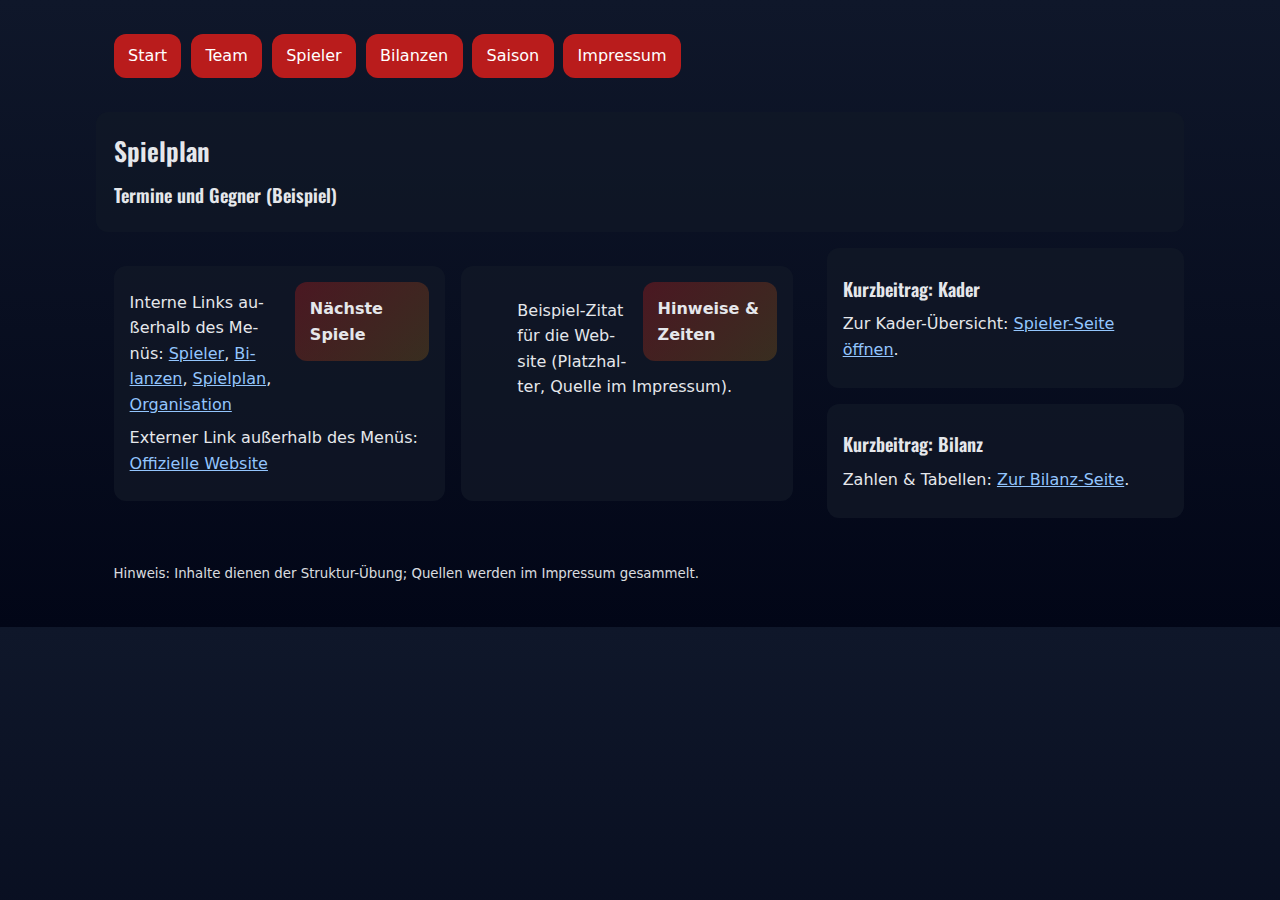
<file: pages/spielplan.html>
<!DOCTYPE html>
<html lang="de">
<head>
  <!-- Lion Iron Sbaih (Matr.-Nr. 11150316) | Dominik Hesse (Matr.-Nr. 123456) | Ibrahim Dhaker (Matr.-Nr. 123456) -->
  <meta charset="utf-8">
  <meta name="viewport" content="width=device-width, initial-scale=1">
  <title>Spielplan – FC Bayern München</title>

  <link rel="stylesheet" href="../css/style.css">
  <link rel="stylesheet" href="../css/print.css" media="print">
</head>

<body>
  <nav class="lsbaih_nav" aria-label="Hauptnavigation">
    <ul class="lsbaih_menu">
      <li><a class="lsbaih_menuLink" href="../index.html">Start</a></li>
      <li><a class="lsbaih_menuLink" href="team.html">Team</a></li>
      <li><a class="lsbaih_menuLink" href="spieler.html">Spieler</a></li>
      <li><a class="lsbaih_menuLink" href="bilanzen.html">Bilanzen</a></li>
      <li><a class="lsbaih_menuLink" href="saison.html">Saison</a></li>
      <li><a class="lsbaih_menuLink" href="impressum.html">Impressum</a></li>
    </ul>
  </nav>

  <header class="lsbaih_header">
    <h1 class="lsbaih_h1">Spielplan</h1>
    <h2 class="lsbaih_h2">Termine und Gegner (Beispiel)</h2>
  </header>

  <main class="lsbaih_main">
    <section class="lsbaih_section">
      <figure class="lsbaih_figure">
        <figcaption class="lsbaih_figcaption">Nächste Spiele</figcaption>
      </figure>

      <p class="lsbaih_text">
        Interne Links außerhalb des Menüs:
        <a href="spieler.html">Spieler</a>,
        <a href="bilanzen.html">Bilanzen</a>,
        <a href="spielplan.html">Spielplan</a>,
        <a href="organisation.html">Organisation</a>
      </p>

      <p class="lsbaih_text">
        Externer Link außerhalb des Menüs:
        <a href="https://fcbayern.com" target="_blank" rel="noopener">Offizielle Website</a>
      </p>
    </section>

    <section class="lsbaih_section">
      <figure class="lsbaih_figure">
        <figcaption class="lsbaih_figcaption">Hinweise & Zeiten</figcaption>
      </figure>

      <blockquote class="lsbaih_blockquote" cite="https://fcbayern.com">
        <p class="lsbaih_text">
          Beispiel-Zitat für die Website (Platzhalter, Quelle im Impressum).
        </p>
      </blockquote>
    </section>
  </main>

  <aside class="lsbaih_aside">
    <h2 class="lsbaih_h2">Kurzbeitrag: Kader</h2>
    <p class="lsbaih_text">
      Zur Kader-Übersicht:
      <a href="spieler.html">Spieler-Seite öffnen</a>.
    </p>
  </aside>

  <aside class="lsbaih_aside">
    <h2 class="lsbaih_h2">Kurzbeitrag: Bilanz</h2>
    <p class="lsbaih_text">
      Zahlen & Tabellen:
      <a href="bilanzen.html">Zur Bilanz-Seite</a>.
    </p>
  </aside>

  <footer class="lsbaih_footer">
    <p class="lsbaih_text">
      <small>Hinweis: Inhalte dienen der Struktur-Übung; Quellen werden im Impressum gesammelt.</small>
    </p>
  </footer>
</body>
</html>
</file>
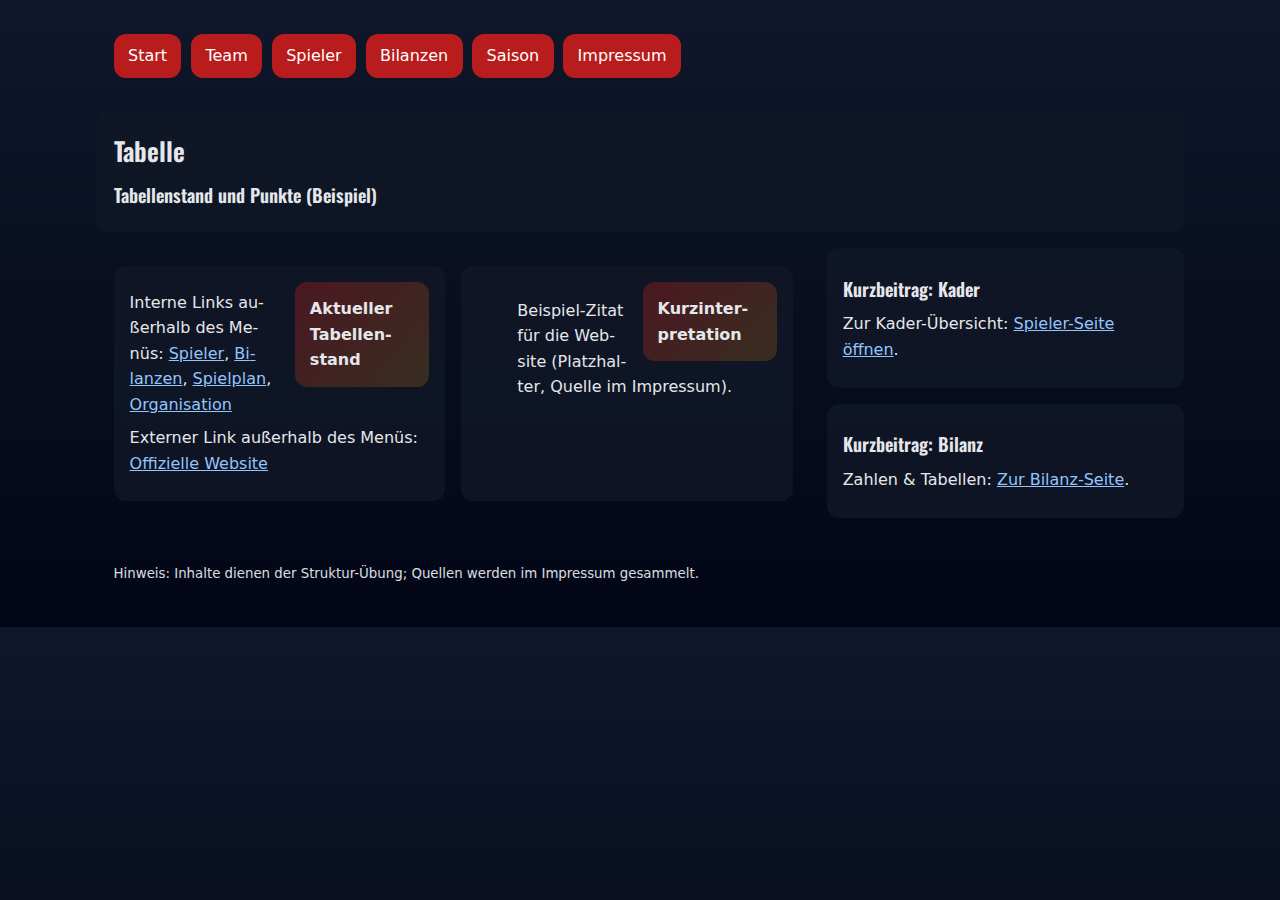
<file: pages/tabelle.html>
<!DOCTYPE html>
<html lang="de">
<head>
  <!-- VOLLSTÄNDIGE NAMEN + MATRIKELNUMMERN ALLER 3 GRUPPENMITGLIEDER (HIER EINTRAGEN) -->
  <meta charset="utf-8">
  <meta name="viewport" content="width=device-width, initial-scale=1">
  <title>Tabelle – FC Bayern München</title>

  <link rel="stylesheet" href="../css/style.css">
  <link rel="stylesheet" href="../css/print.css" media="print">
</head>

<body>
  <nav class="lsbaih_nav" aria-label="Hauptnavigation">
    <ul class="lsbaih_menu">
      <li><a class="lsbaih_menuLink" href="../index.html">Start</a></li>
      <li><a class="lsbaih_menuLink" href="team.html">Team</a></li>
      <li><a class="lsbaih_menuLink" href="spieler.html">Spieler</a></li>
      <li><a class="lsbaih_menuLink" href="bilanzen.html">Bilanzen</a></li>
      <li><a class="lsbaih_menuLink" href="saison.html">Saison</a></li>
      <li><a class="lsbaih_menuLink" href="impressum.html">Impressum</a></li>
    </ul>
  </nav>

  <header class="lsbaih_header">
    <h1 class="lsbaih_h1">Tabelle</h1>
    <h2 class="lsbaih_h2">Tabellenstand und Punkte (Beispiel)</h2>
  </header>

  <main class="lsbaih_main">
    <section class="lsbaih_section">
      <figure class="lsbaih_figure">
        <figcaption class="lsbaih_figcaption">Aktueller Tabellenstand</figcaption>
      </figure>

      <p class="lsbaih_text">
        Interne Links außerhalb des Menüs:
        <a href="spieler.html">Spieler</a>,
        <a href="bilanzen.html">Bilanzen</a>,
        <a href="spielplan.html">Spielplan</a>,
        <a href="organisation.html">Organisation</a>
      </p>

      <p class="lsbaih_text">
        Externer Link außerhalb des Menüs:
        <a href="https://fcbayern.com" target="_blank" rel="noopener">Offizielle Website</a>
      </p>
    </section>

    <section class="lsbaih_section">
      <figure class="lsbaih_figure">
        <figcaption class="lsbaih_figcaption">Kurzinterpretation</figcaption>
      </figure>

      <blockquote class="lsbaih_blockquote" cite="https://fcbayern.com">
        <p class="lsbaih_text">
          Beispiel-Zitat für die Website (Platzhalter, Quelle im Impressum).
        </p>
      </blockquote>
    </section>
  </main>

  <aside class="lsbaih_aside">
    <h2 class="lsbaih_h2">Kurzbeitrag: Kader</h2>
    <p class="lsbaih_text">
      Zur Kader-Übersicht:
      <a href="spieler.html">Spieler-Seite öffnen</a>.
    </p>
  </aside>

  <aside class="lsbaih_aside">
    <h2 class="lsbaih_h2">Kurzbeitrag: Bilanz</h2>
    <p class="lsbaih_text">
      Zahlen & Tabellen:
      <a href="bilanzen.html">Zur Bilanz-Seite</a>.
    </p>
  </aside>

  <footer class="lsbaih_footer">
    <p class="lsbaih_text">
      <small>Hinweis: Inhalte dienen der Struktur-Übung; Quellen werden im Impressum gesammelt.</small>
    </p>
  </footer>
</body>
</html>
</file>
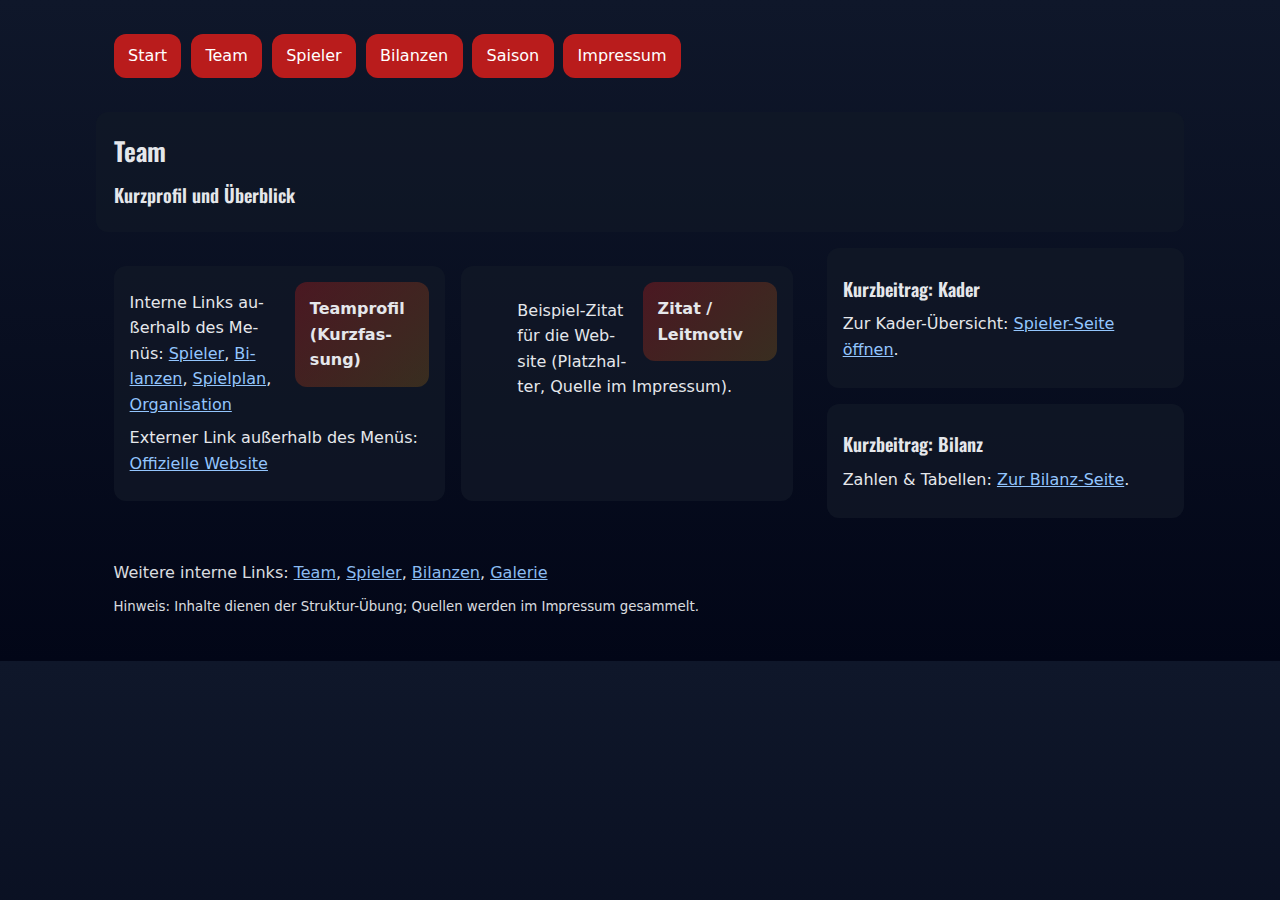
<file: pages/team.html>
<!DOCTYPE html>
<html lang="de">
<head>
  <!-- Lion Iron Sbaih (Matr.-Nr. 11150316) | Jascha Dominik Hesse (Matr.-Nr. 11126971) | Ibrahim Dhaker (Matr.-Nr. 11239435) -->
  <meta charset="utf-8">
  <meta name="viewport" content="width=device-width, initial-scale=1">
  <title>Team – FC Bayern München</title>

  <link rel="stylesheet" href="../css/style.css">
  <link rel="stylesheet" href="../css/print.css" media="print">
</head>

<body>
  <nav class="lsbaih_nav" aria-label="Hauptnavigation">
    <ul class="lsbaih_menu">
      <li><a class="lsbaih_menuLink" href="../index.html">Start</a></li>
      <li><a class="lsbaih_menuLink" href="team.html">Team</a></li>
      <li><a class="lsbaih_menuLink" href="spieler.html">Spieler</a></li>
      <li><a class="lsbaih_menuLink" href="bilanzen.html">Bilanzen</a></li>
      <li><a class="lsbaih_menuLink" href="saison.html">Saison</a></li>
      <li><a class="lsbaih_menuLink" href="impressum.html">Impressum</a></li>
    </ul>
  </nav>

  <header class="lsbaih_header">
    <h1 class="lsbaih_h1">Team</h1>
    <h2 class="lsbaih_h2">Kurzprofil und Überblick</h2>
  </header>

  <main class="lsbaih_main">
    <section class="lsbaih_section">
      <figure class="lsbaih_figure">
        <figcaption class="lsbaih_figcaption">Teamprofil (Kurzfassung)</figcaption>
      </figure>

      <p class="lsbaih_text">
        Interne Links außerhalb des Menüs:
        <a href="spieler.html">Spieler</a>,
        <a href="bilanzen.html">Bilanzen</a>,
        <a href="spielplan.html">Spielplan</a>,
        <a href="organisation.html">Organisation</a>
      </p>

      <p class="lsbaih_text">
        Externer Link außerhalb des Menüs:
        <a href="https://fcbayern.com" target="_blank" rel="noopener">Offizielle Website</a>
      </p>
    </section>

    <section class="lsbaih_section">
      <figure class="lsbaih_figure">
        <figcaption class="lsbaih_figcaption">Zitat / Leitmotiv</figcaption>
      </figure>

      <blockquote class="lsbaih_blockquote" cite="https://fcbayern.com">
        <p class="lsbaih_text">
          Beispiel-Zitat für die Website (Platzhalter, Quelle im Impressum).
        </p>
      </blockquote>
    </section>
  </main>

  <aside class="lsbaih_aside">
    <h2 class="lsbaih_h2">Kurzbeitrag: Kader</h2>
    <p class="lsbaih_text">
      Zur Kader-Übersicht:
      <a href="spieler.html">Spieler-Seite öffnen</a>.
    </p>
  </aside>

  <aside class="lsbaih_aside">
    <h2 class="lsbaih_h2">Kurzbeitrag: Bilanz</h2>
    <p class="lsbaih_text">
      Zahlen & Tabellen:
      <a href="bilanzen.html">Zur Bilanz-Seite</a>.
    </p>
  </aside>

  <footer class="lsbaih_footer">
    <p class="lsbaih_text">Weitere interne Links: <a href="team.html">Team</a>, <a href="spieler.html">Spieler</a>, <a href="bilanzen.html">Bilanzen</a>, <a href="galerie.html">Galerie</a></p>
    <p class="lsbaih_text">
      <small>Hinweis: Inhalte dienen der Struktur-Übung; Quellen werden im Impressum gesammelt.</small>
    </p>
  </footer>
</body>
</html>
</file>
<file: css/style.css>
/* lsbaih_ Projekt-CSS (Screen) */

@font-face{
  font-family: "lsbaih_head";
  src: url("../fonts/lsbaih_headings.woff2") format("woff2");
  font-weight: 600;
  font-style: normal;
  font-display: swap;
}


:root{
  --lsbaih_bg: #0f172a;
  --lsbaih_fg: #e5e7eb;
  --lsbaih_card: #111827;
  --lsbaih_accent: #b91c1c;
  --lsbaih_accent2: #f59e0b;
  --lsbaih_link: #93c5fd;
  --lsbaih_max: 70rem;
  --lsbaih_gap: 1rem;
  --lsbaih_radius: 0.75rem;
}

*{ box-sizing: border-box; }

html{
  font-size: 100%;
  -webkit-text-size-adjust: 100%;
  background-image: linear-gradient(180deg, var(--lsbaih_bg), #020617);
}

body{
  margin: 0 auto;
  max-width: var(--lsbaih_max);
  padding: var(--lsbaih_gap);

  font-family: system-ui, -apple-system, Segoe UI, Roboto, Arial, sans-serif;
  line-height: 1.6;
  color: var(--lsbaih_fg);

  display: grid;
  grid-template-columns: 2fr 1fr;
  grid-template-areas:
    "nav nav"
    "header header"
    "main aside1"
    "main aside2"
    "footer footer";
  gap: var(--lsbaih_gap);

  overflow-wrap: break-word;
  word-break: normal;
  hyphens: auto;
}


/* Grundlayout: Grid */
.lsbaih_nav,
.lsbaih_header,
.lsbaih_main,
.lsbaih_aside,
.lsbaih_footer{
  padding: calc(var(--lsbaih_gap) * 1.1);
}

.lsbaih_nav{ grid-area: nav; }
.lsbaih_header{ grid-area: header; }
.lsbaih_main{ grid-area: main; }
body > aside.lsbaih_aside:nth-of-type(1){ grid-area: aside1; }
body > aside.lsbaih_aside:nth-of-type(2){ grid-area: aside2; }
.lsbaih_footer{ grid-area: footer; }

@media (max-width: 48rem){
  body{
    grid-template-columns: 1fr;
    grid-template-areas:
      "nav"
      "header"
      "main"
      "aside1"
      "aside2"
      "footer";
  }
}



/* Navigation als Buttons (Flex + Hover + Transition) */
.lsbaih_menu{
  list-style: none;
  padding: 0;
  margin: 0;
  display: flex;
  gap: 0.6rem;
  flex-wrap: wrap;
}

.lsbaih_menuLink{
  display: inline-block;
  text-decoration: none;
  padding: 0.6rem 0.9rem;
  border-radius: var(--lsbaih_radius);
  background: var(--lsbaih_accent);
  color: white;
  transition: background-color 0.2s ease, transform 0.2s ease;
}

.lsbaih_menuLink:hover,
.lsbaih_menuLink:focus{
  background: var(--lsbaih_accent2);
  transform: translateY(-0.08rem);
}

/* Header */
.lsbaih_header{
  background: rgba(17,24,39,0.65);
  border-radius: var(--lsbaih_radius);
}

/* Main: Grid mehrspaltig ohne viele Media Queries */
.lsbaih_main{
  display: grid;
  grid-template-columns: repeat(auto-fit, minmax(18rem, 1fr));
  gap: var(--lsbaih_gap);
}

.lsbaih_section,
.lsbaih_aside{
  background: rgba(17,24,39,0.75);
  border-radius: var(--lsbaih_radius);
  padding: 1rem;
}

/* figure als optischer Block; float ist Pflicht -> wir nutzen es gezielt */
.lsbaih_figure{
  margin: 0 0 0.8rem 0;
  padding: 0.9rem;
  border-radius: var(--lsbaih_radius);
  background-image: linear-gradient(135deg, rgba(185,28,28,0.35), rgba(245,158,11,0.18));

  /* float mit sinnvoller Funktion: Text kann um figure fließen */
  float: right;
  width: calc(50% - var(--lsbaih_gap));
  margin-left: var(--lsbaih_gap);
}

/* sorgt dafür, dass das float innerhalb der Section sauber abgeschlossen wird */
.lsbaih_section::after{
  content: "";
  display: block;
  clear: both;
}

/* auf schmalen Displays wieder normal (einspaltig) */
@media (max-width: 40rem){
  .lsbaih_figure{
    float: none;
    width: auto;
    margin-left: 0;
  }
}


.lsbaih_figcaption{
  font-weight: 600;
}

.lsbaih_h1{
  font-family: "lsbaih_head", system-ui, -apple-system, Segoe UI, Roboto, Arial, sans-serif;
  font-size: 1.6rem;
  margin: 0 0 0.3rem 0;
}

.lsbaih_h2{
  font-family: "lsbaih_head", system-ui, -apple-system, Segoe UI, Roboto, Arial, sans-serif;
  font-size: 1.15rem;
  margin: 0.6rem 0 0.3rem 0;
}


.lsbaih_text{
  margin: 0.5rem 0;
}

a{
  color: var(--lsbaih_link);
}

a:focus{
  outline: 0.15rem solid var(--lsbaih_accent2);
  outline-offset: 0.15rem;
}

.lsbaih_table{
  width: 100%;
  border-collapse: collapse;
  margin: 0.8rem 0;
  font-size: 0.95rem;
}

.lsbaih_table th,
.lsbaih_table td{
  border: 0.08rem solid rgba(229,231,235,0.25);
  padding: 0.5rem;
  text-align: left;
}

.lsbaih_caption{
  text-align: left;
  margin-bottom: 0.4rem;
  font-weight: 600;
}

/* Details */
.lsbaih_details{
  margin-top: 0.7rem;
  background: rgba(2,6,23,0.35);
  border-radius: var(--lsbaih_radius);
  padding: 0.7rem;
}

/* Footer */
.lsbaih_footer{
  opacity: 0.95;
}

/* Interaktives, animiertes Element (Akkordeon) – CSS-only */
.lsbaih_accordionGroup{
  display: grid;
  gap: 0.6rem;
}

.lsbaih_accordion{
  background: rgba(2,6,23,0.35);
  border-radius: var(--lsbaih_radius);
  padding: 0.2rem 0.7rem;
}

.lsbaih_accordion > summary{
  cursor: pointer;
  padding: 0.6rem 0;
  font-weight: 600;
}

/* Marker ausblenden (Browser-spezifisch) */
.lsbaih_accordion > summary::-webkit-details-marker{
  display: none;
}

/* Animation über Grid-Row-Trick */
.lsbaih_accordionInner{
  display: grid;
  grid-template-rows: 0fr;
  transition: grid-template-rows 0.25s ease;
}

.lsbaih_accordion[open] .lsbaih_accordionInner{
  grid-template-rows: 1fr;
}

.lsbaih_accordionInner > div{
  overflow: hidden;
  padding-bottom: 0.7rem;
}
</file>
<file: css/print.css>
/* lsbaih_ Print-Stylesheet */

@media print{
  *{
    box-shadow: none !important;
    text-shadow: none !important;
  }

  body{
    background: white !important;
    color: black !important;
    font-family: serif;
    line-height: 1.4;
    overflow-wrap: break-word;
    hyphens: auto;
  }

  /* Navigation im Druck ausblenden */
  .lsbaih_nav{
    display: none !important;
  }

  /* Layout vereinfachen */
  .lsbaih_main{
    display: block !important;
  }

  .lsbaih_header,
  .lsbaih_section,
  .lsbaih_aside,
  .lsbaih_footer{
    background: transparent !important;
    border: 0.06rem solid #ccc;
    border-radius: 0;
    padding: 0.8rem;
    margin: 0 0 0.8rem 0;
  }

  a{
    color: black !important;
    text-decoration: underline;
  }

  /* Seitenumbruch-Optimierung */
  h1, h2{
    page-break-after: avoid;
  }

  table{
    page-break-inside: avoid;
  }
}
</file>
